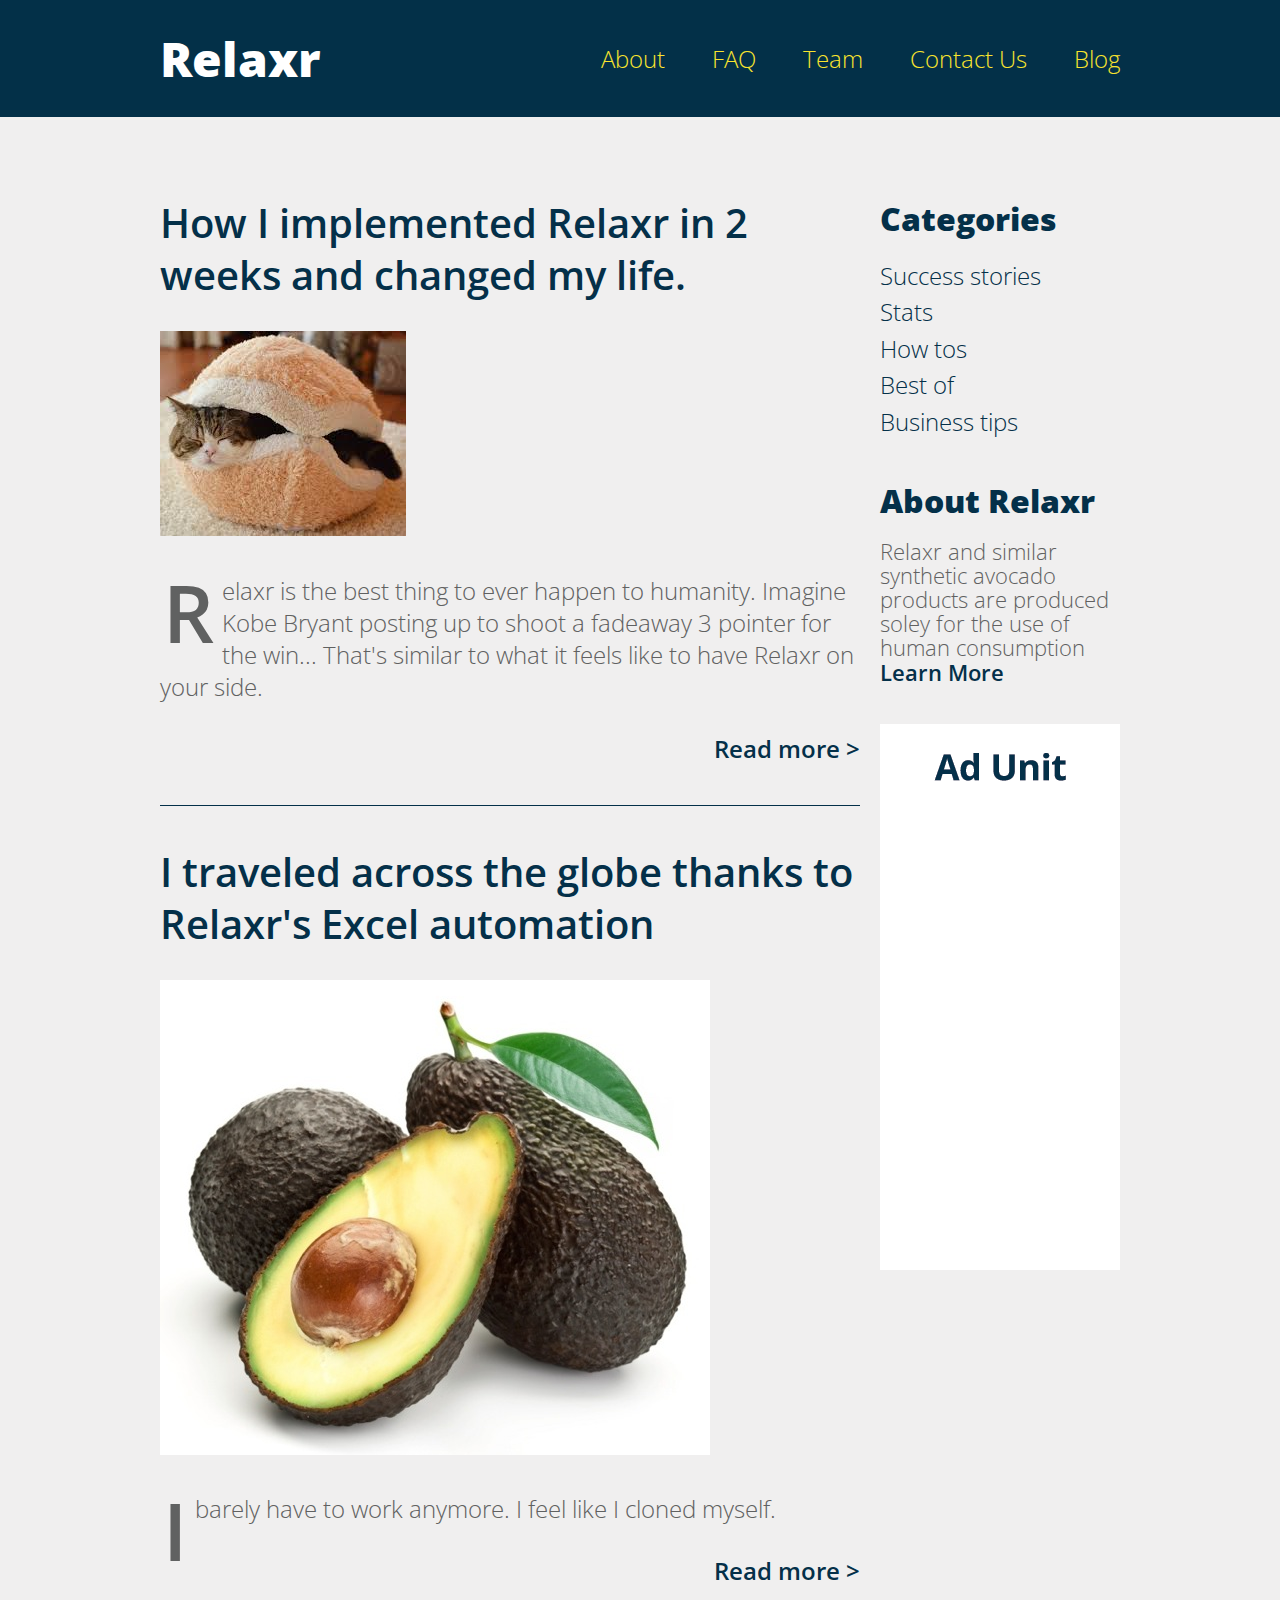
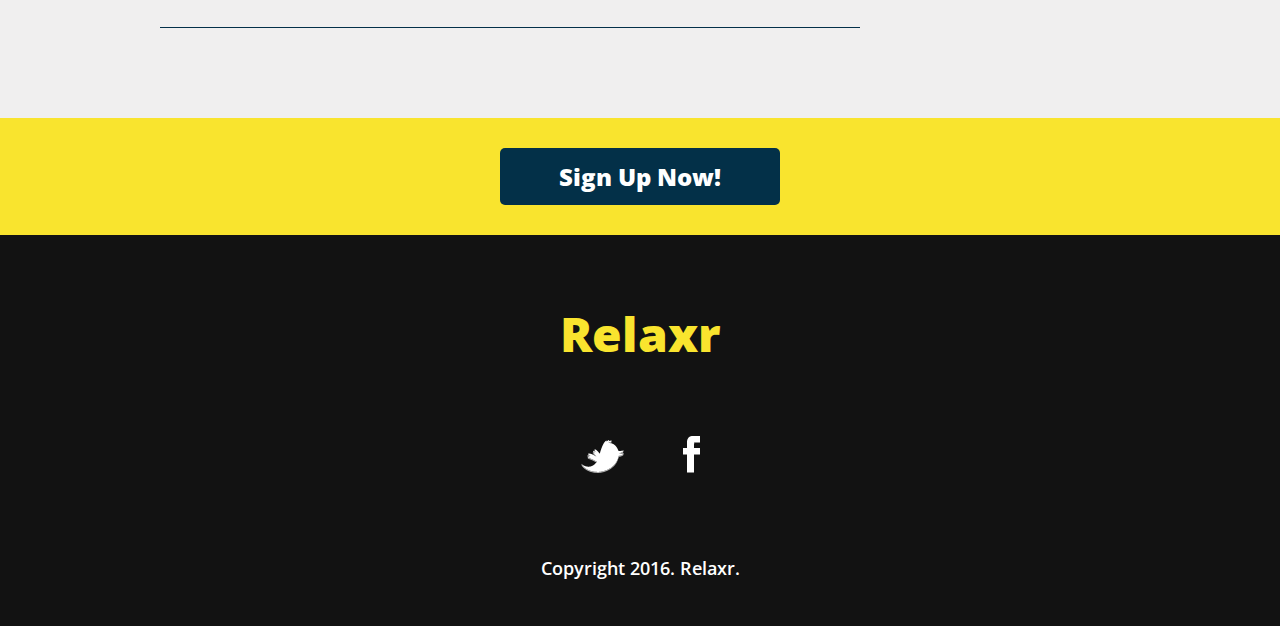
<file: starter_code/blog.html>
<!DOCTYPE html>
	<head>
    	<meta name="description" content="The perfect personal assistant. Relaxr does your job for you so you can enjoy life as it is meant to be.">

		<title>Relaxr Blog</title>
		<link href='http://fonts.googleapis.com/css?family=Open+Sans:300italic,300,600,800' rel='stylesheet' type='text/css'>

		<!-- external CSS link -->
		<link rel="stylesheet" href="css/reset.css">
		<link rel="stylesheet" href="css/style.css">

	</head>
	<body>
		<header id="blog-header">
			<div class="container">
				<h1 class="logo"><a href="index.html">Relaxr</a></h1>
				<nav>
					<ul>
						<li><a href="index.html">About</a></li>
						<li><a href="#">FAQ</a></li>
						<li><a href="#">Team</a></li>
						<li><a href="#">Contact Us</a></li>
						<li><a href="blog.html">Blog</a></li>
					</ul>
				</nav>
			</div>
		</header>
		<section id="main">
			<div class="container">
				<section id="posts">
					<article class="post">
						<h2><a href="#">How I implemented Relaxr in 2 weeks and changed my life.</a></h2>
						<img src="images/cat_burger_pillow.jpg" alt="Avocado">
						<p>Relaxr is the best thing to ever happen to humanity.  Imagine Kobe Bryant posting up to shoot a fadeaway 3 pointer for the win... That's similar to what it feels like to have Relaxr on your side.</p>

						<p class="read-more"><a href="#">Read more &gt;</a></p>
					</article>
					<article class="post">
						<h2><a href="#">I traveled across the globe thanks to Relaxr's Excel automation</a></h2>
						<img src="images/avocado.jpg" alt="Avocado">
						<p>I barely have to work anymore.  I feel like I cloned myself.</p>

						<p class="read-more"><a href="#">Read more &gt;</a></p>
					</article>
				</section><!--
			--><aside id="sidebar">
					<h3>Categories</h3>
					<ul>
						<li><a href="#">Success stories</a></li>
						<li><a href="#">Stats</a></li>
						<li><a href="#">How tos</a></li>
						<li><a href="#">Best of</a></li>
						<li><a href="#">Business tips</a></li>
					</ul>
					<h3>About Relaxr</h3>
					<p>Relaxr and similar synthetic avocado products are produced soley for the use of human consumption<br>
					<a href="">Learn More</a></p>
					<img src="images/ad-unit.png" alt="Ad Unit">
				</aside>
			</div>
		</section>

		<aside id="bottom-cta">
			<a class="button secondary" href="#">Sign Up Now!</a>
		</aside>
		<footer>
			<h4 class="logo">Relaxr</h4>

			<ul>
				<li><a href="#"><img src="images/twitter.png" alt="Twitter logo"></a></li>
				<li><a href="#"><img src="images/facebook.png" alt="Facebook logo"></a></li>
			</ul>

			<p class="copyright">Copyright 2016. Relaxr.</p>
		</footer>
	</body>
</html>
</file>
<file: starter_code/css/style.css>
/*
Project Name: Blank Template
Client: Your Client
Author: Your Name
Developer @GA in NYC
*/


/******************************************
/* SETUP
/*******************************************/

/* Box Model Hack - applies to every element */
* {
  -moz-box-sizing: border-box; /* Firexfox */
  -webkit-box-sizing: border-box; /* Safari/Chrome/iOS/Android */
  box-sizing: border-box; /* IE */
}

/* Clear fix hack */
.clearfix:after {
  content: ".";
  display: block;
  clear: both;
  visibility: hidden;
  line-height: 0;
  height: 0;
}

.clear {
  clear: both;
}

.alignright {
  float: right;
  padding: 0 0 10px 10px; /* note the padding around a right floated image */
}

.alignleft {
  float: left;
  padding: 0 10px 10px 0; /* note the padding around a left floated image */
}

/******************************************
/* BASE STYLES
/*******************************************/

body {
  color: #043049;
  font-size: 26px;
  line-height: 1.4;
  color: #606161;
  font-family: 'Open Sans', Helvetica, Arial, sans-serif;
  font-weight: 300;
  background: #f0efef;
}
a {
  text-decoration: none;
}


/******************************************
/* LAYOUT
/*******************************************/

/* Center the container */
.container {
  width: 960px;
  margin: 0 auto;
}

.logo {
  font-size: 48px;
  font-weight: 800;
  color: #fff;
}

header h2 {
  font-size: 24px;
  text-align: center;
  color: #fff;
  margin: 120px 0 90px;
  font-weight: 600;
}

header nav {
  float: right;
  margin-top: 15px;
}
header nav ul li {
  display: inline-block;
  margin: 0 0 0 40px;
  font-size: 24px;
}
header nav ul li a {
  color: #f9e42e;
}

h1 a {
  color: #ffffff;
}

h2 {
  font-weight: 600;
  font-size: 40px;
  line-height: 1.3;
  margin-bottom: 30px;
}

h2 a {
  color: #043049;
}

h3 {
  color: #033048;
  font-size: 20px;
  font-weight: 600;
  margin-bottom: 40px;
}

.button {
  border-radius: 5px;
  font-weight: 800;
  padding: 12px 0;
  width: 280px;
  font-size: 28px;
  text-align: center;
  display: block;
  margin: 0 auto;
}

.primary {
  background: #f9e42e;
  color: #033048;
  font-size: 14px;
}

.secondary {
  background: #033048;
  color: #fff;
  font-size: 24px;
}

blockquote {
  font-size: 18px;
  font-weight: 300;
  font-style: italic;
  text-align: center;
  width: 580px;
  margin: 0 auto;
}

blockquote span {
  font-weight: 600;
  display: block;
  font-style: normal;
}

footer {
  background: #121212;
  padding: 65px 0 45px;
  text-align: center;
}
footer .logo {
  color: #f9e42e;
  margin-bottom: 68px;
}
footer ul li {
  display: inline-block;
  list-style: none;
  margin: 0 26px 75px;
}
footer p {
  font-size: 18px;
  color: #fff;
  font-weight: 600;
}

/******************************************
/* LANDING STYLES
/*******************************************/

#landing-header {
  height: 700px;
  background: url("../images/header_bg.jpg") no-repeat top center #131e27;
  padding-top: 32px;
}

#benefits {
  padding: 100px 0 80px;
}

#benefits p, #benefits ul {
  width: 600px;
}

#benefits ul {
  list-style: disc;
  margin: 30px 0 0 80px;
}

#testimonial {
  background: url("../images/testimonial_bg.jpg") no-repeat top center #071324;
  padding: 70px 0 70px;
  color: #fff;
}

#landing-aside {
  background: #f9e42e;
  padding: 30px;
  text-align: center
}


/******************************************
/* BLOG STYLES
/*******************************************/

#blog-header {
  background: #033048;
  padding: 25px 0;
  overflow: hidden;
}

#blog-header .logo {
  float: left;
}

#main {
  margin-top: 80px;
}
#posts {
  width: 700px;
  display: inline-block;
  margin-right: 20px;
  vertical-align: top;
}
#sidebar {
  width: 240px;
  display: inline-block;
  vertical-align: top;
}
.post {
  border-bottom: 1px solid #043049;
  padding-bottom: 40px;
  margin-bottom: 40px;
}

.post img {
  margin-bottom: 30px;
}
.post p {
  font-size: 24px;
  line-height: 1.333;
  color: #606161;
}
.post p:first-of-type:first-letter {
  float: left;
  font-size: 80px;
  line-height: 65px;
  padding-top: 4px;
  padding-right: 8px;
  padding-left: 3px;
  font-weight: 600;
}
.read-more {
  text-align: right;
  margin-top: 30px;
}
.read-more a {
  color: #043049;
  font-weight: 600;
}

#sidebar h3 {
  font-size: 32px;
  font-weight: 800;
  margin-bottom: 15px;
  color: #043049;
}
#sidebar ul {
  margin-bottom: 40px;
}
#sidebar ul li a {
  color: #043049;
  font-size: 24px;
}
#sidebar p {
  font-size: 22px;
  line-height: 1.1;
  margin-bottom: 40px;
}
#sidebar p a {
  color: #043049;
  font-weight: 600;
}

#bottom-cta {
  background: #f9e42e;
  padding: 30px;
  text-align: center;
  margin-top: 50px;
}
</file>
